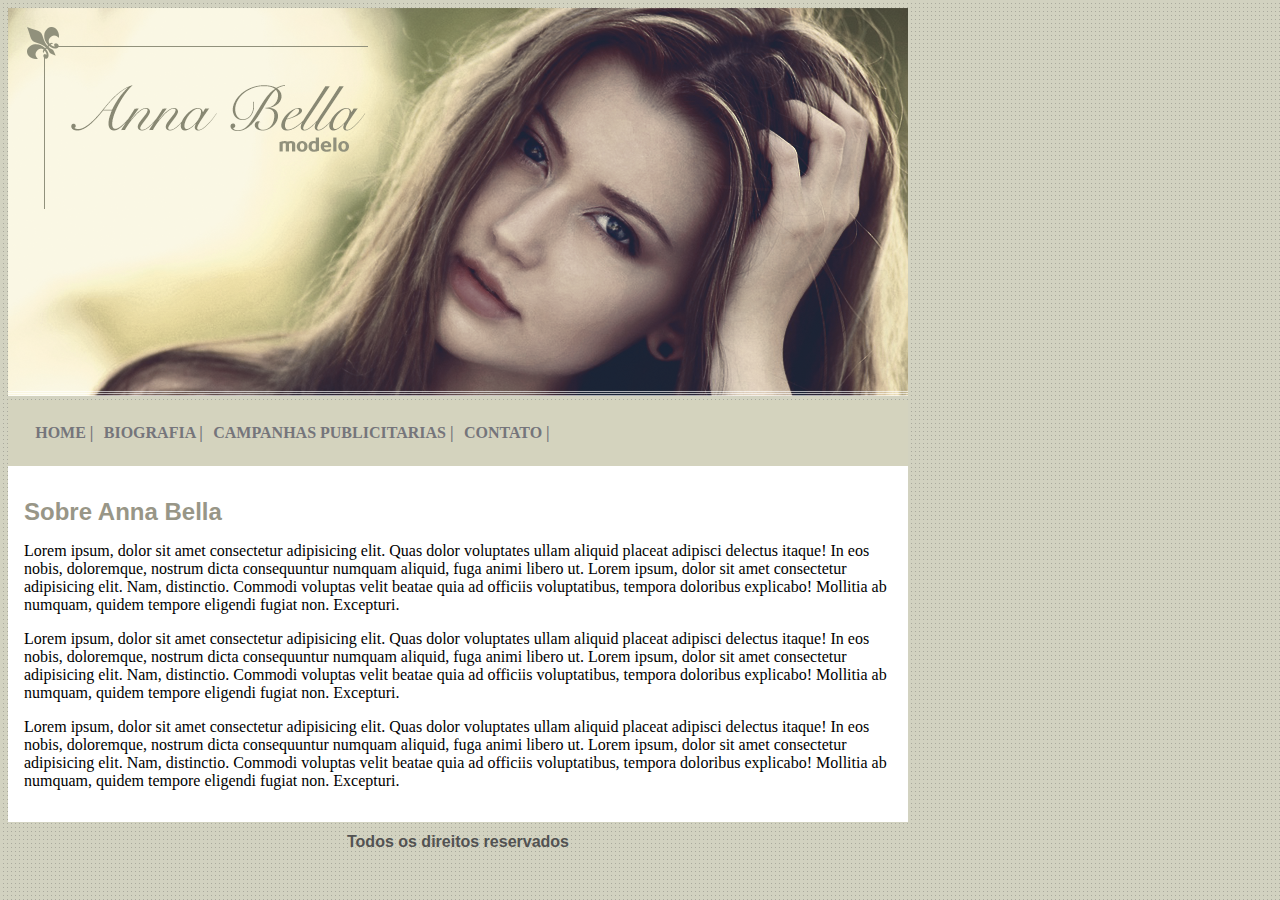
<file: Projeto Anna Bella/index.html>
<!DOCTYPE html>
<html lang="pt-br">
<head>
    <meta charset="UTF-8">
    <meta name="viewport" content="width=device-width, initial-scale=1.0">
    <link rel="stylesheet" type="text/css" href="style.css">
    <title>Anna Bella</title>
</head>
<body>
    <div id="principal">
        <img src="imagens/capa.png">
        <nav>
            <a href="#">Home  | </a>
            <a href="biografia.html">Biografia  | </a>
            <a href="campanhas.html">Campanhas Publicitarias  | </a>
            <a href="contato.html">Contato  | </a>
        </nav>
        <div id="info">
            <h1>Sobre Anna Bella</h1>

            <p>Lorem ipsum, dolor sit amet consectetur adipisicing elit. Quas dolor voluptates ullam aliquid placeat adipisci delectus itaque! In eos nobis, doloremque, nostrum dicta consequuntur numquam aliquid, fuga animi libero ut. Lorem ipsum, dolor sit amet consectetur adipisicing elit. Nam, distinctio. Commodi voluptas velit beatae quia ad officiis voluptatibus, tempora doloribus explicabo! Mollitia ab numquam, quidem tempore eligendi fugiat non. Excepturi.</p>
            <p>Lorem ipsum, dolor sit amet consectetur adipisicing elit. Quas dolor voluptates ullam aliquid placeat adipisci delectus itaque! In eos nobis, doloremque, nostrum dicta consequuntur numquam aliquid, fuga animi libero ut. Lorem ipsum, dolor sit amet consectetur adipisicing elit. Nam, distinctio. Commodi voluptas velit beatae quia ad officiis voluptatibus, tempora doloribus explicabo! Mollitia ab numquam, quidem tempore eligendi fugiat non. Excepturi.</p>
            <p>Lorem ipsum, dolor sit amet consectetur adipisicing elit. Quas dolor voluptates ullam aliquid placeat adipisci delectus itaque! In eos nobis, doloremque, nostrum dicta consequuntur numquam aliquid, fuga animi libero ut. Lorem ipsum, dolor sit amet consectetur adipisicing elit. Nam, distinctio. Commodi voluptas velit beatae quia ad officiis voluptatibus, tempora doloribus explicabo! Mollitia ab numquam, quidem tempore eligendi fugiat non. Excepturi.</p>
        </div>
        <footer>
            <h1>Todos os direitos reservados</h1>
        </footer>

    </div>
</body>
</html>
</file>
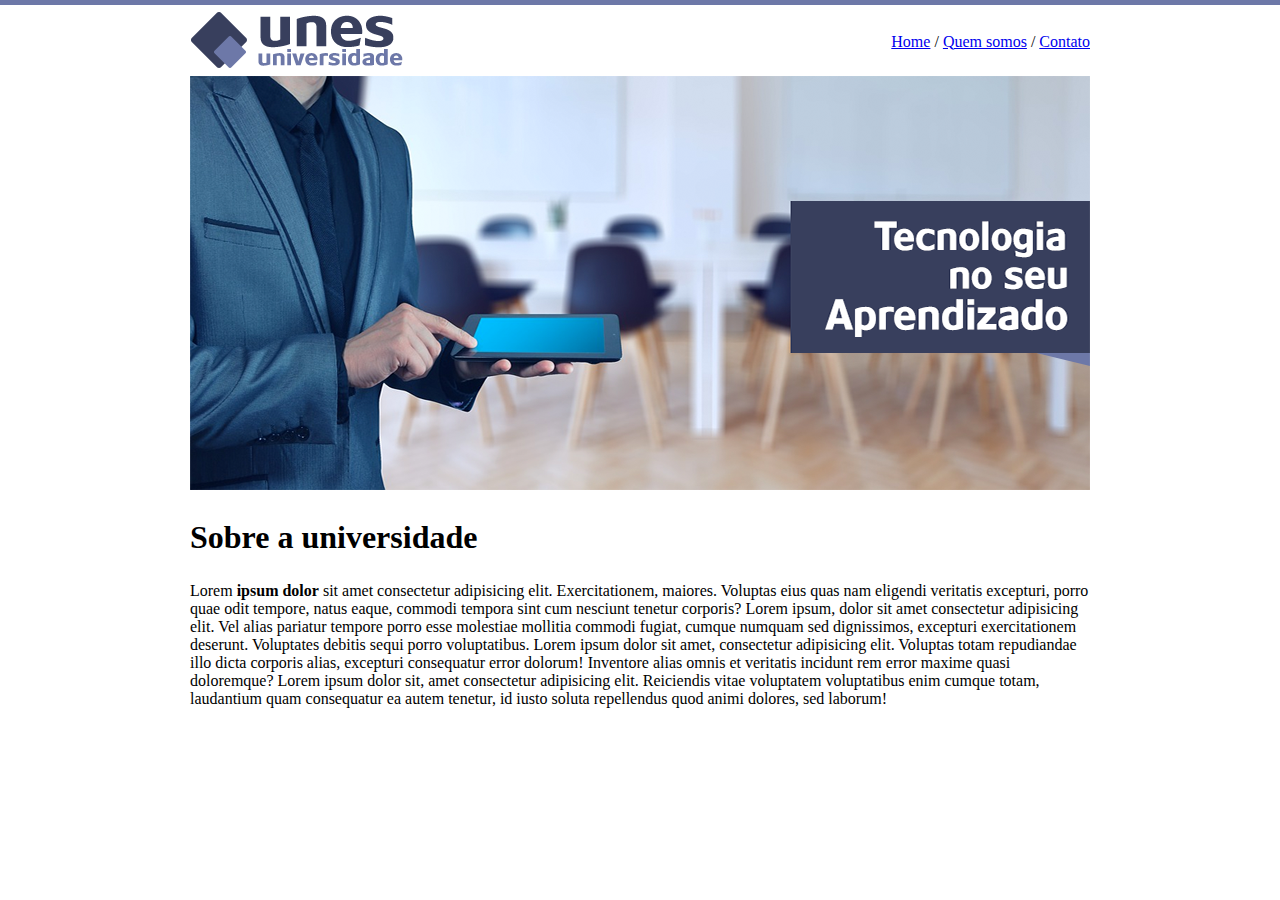
<file: Projeto Final HTML/index.html>
<!DOCTYPE html>
<html lang="pt-br">
<head>
    <meta charset="UTF-8">
    <title>Primeiro Desafio Rapido</title>
</head>
<body background="arquivos-necessarios-projetos-unes/fundo2.png">

    <table width="900" align="center">
        <tr>
            <td><img src="arquivos-necessarios-projetos-unes/logo.png"></td>
            <td align="right">
                <a href="#">Home</a> / 
                <a href="quemsomos.html">Quem somos</a> / 
                <a href="contato.html">Contato</a>
            </td>
        </tr>
        <tr>
            <td colspan="2"><img src="arquivos-necessarios-projetos-unes/capa.png"></td>
        </tr>
        <tr>
            <td colspan="2"><h1>Sobre a universidade</h1></td>
        </tr>
        <tr>
            <td colspan="2">Lorem <strong>ipsum dolor</strong> sit amet consectetur adipisicing elit. Exercitationem, maiores. Voluptas eius quas nam eligendi veritatis excepturi, porro quae odit tempore, natus eaque, commodi tempora sint cum nesciunt tenetur corporis? Lorem ipsum, dolor sit amet consectetur adipisicing elit. Vel alias pariatur tempore porro esse molestiae mollitia commodi fugiat, cumque numquam sed dignissimos, excepturi exercitationem deserunt. Voluptates debitis sequi porro voluptatibus. Lorem ipsum dolor sit amet, consectetur adipisicing elit. Voluptas totam repudiandae illo dicta corporis alias, excepturi consequatur error dolorum! Inventore alias omnis et veritatis incidunt rem error maxime quasi doloremque? Lorem ipsum dolor sit, amet consectetur adipisicing elit. Reiciendis vitae voluptatem voluptatibus enim cumque totam, laudantium quam consequatur ea autem tenetur, id iusto soluta repellendus quod animi dolores, sed laborum!</td>
        </tr>
    </table>
</body>
</html>
</file>
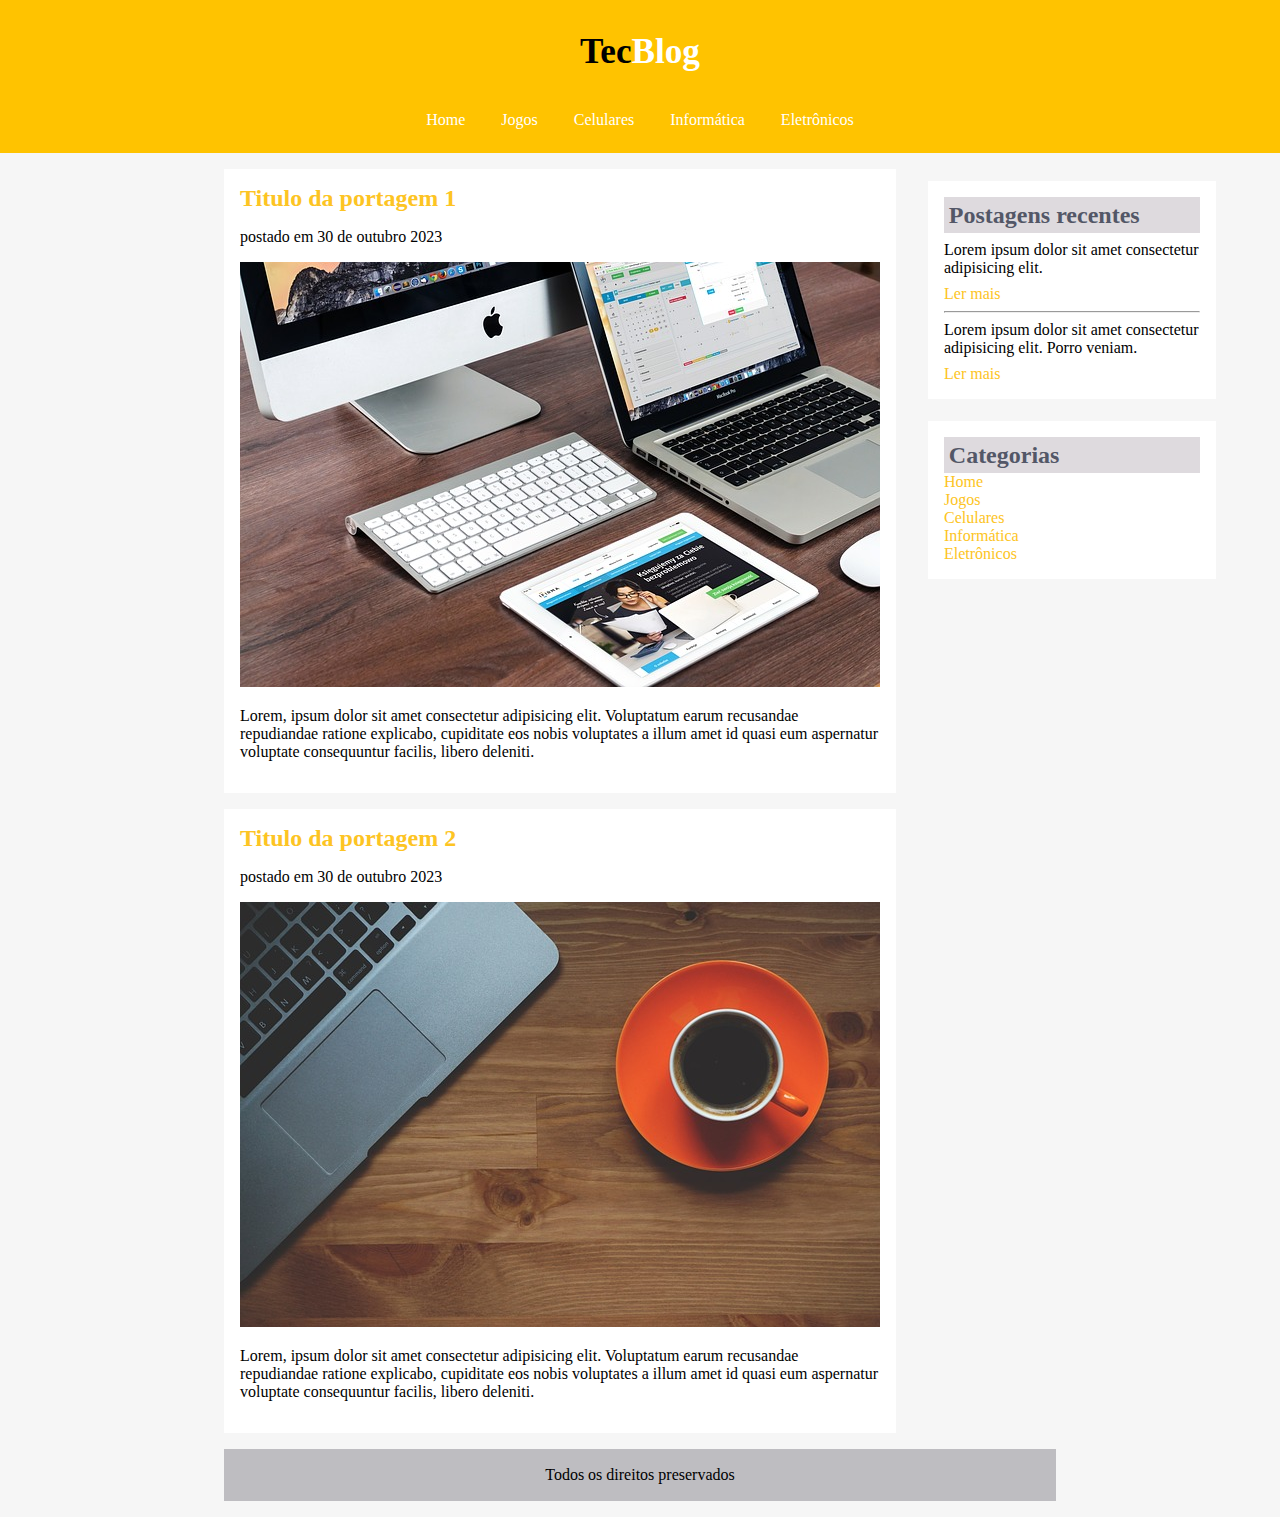
<file: TecBlog/index.html>
<!DOCTYPE html>
<html lang="pt-br">
<head>
    <meta charset="UTF-8">
    <meta name="viewport" content="width=device-width, initial-scale=1.0">
    <link rel="stylesheet" type="text/css" href="style.css">
    <title>TecBlog - O seu site de tecnologia</title>
</head>
<body>
    <nav>
        <h1>Tec<span class="branco">Blog</span></h1>
        <a href="#">Home</a>
        <a href="#">Jogos</a>
        <a href="#">Celulares</a>
        <a href="#">Informática</a>
        <a href="#">Eletrônicos</a>
    </nav>

    <div id="postagem">
        <h2>Titulo da portagem 1</h2>
        <p>postado em 30 de outubro 2023</p>
        <img src="imagem2.jpg">
        <p>Lorem, ipsum dolor sit amet consectetur adipisicing elit. Voluptatum earum recusandae repudiandae ratione explicabo, cupiditate eos nobis voluptates a illum amet id quasi eum aspernatur voluptate consequuntur facilis, libero deleniti.</p>
    </div>

    <div id="postagem">
        <h2>Titulo da portagem 2</h2>
        <p>postado em 30 de outubro 2023</p>
        <img src="imagem1.jpg">
        <p>Lorem, ipsum dolor sit amet consectetur adipisicing elit. Voluptatum earum recusandae repudiandae ratione explicabo, cupiditate eos nobis voluptates a illum amet id quasi eum aspernatur voluptate consequuntur facilis, libero deleniti.</p>
    </div>

    <div id="recentes">
        <h2>Postagens recentes</h2>
        <p>Lorem ipsum dolor sit amet consectetur adipisicing elit.</p>
        <a href="#">Ler mais</a>
        <hr>
        <p>Lorem ipsum dolor sit amet consectetur adipisicing elit. Porro veniam.</p>
        <a href="#">Ler mais</a>
    </div>

    <div id="categorias">
        <h2>Categorias</h2>
        <a href="#">Home</a>
        <a href="#">Jogos</a>
        <a href="#">Celulares</a>
        <a href="#">Informática</a>
        <a href="#">Eletrônicos</a>
    </div>
    <footer> 
        <p>Todos os direitos preservados</p>
    </footer>
</body>
</html>
</file>
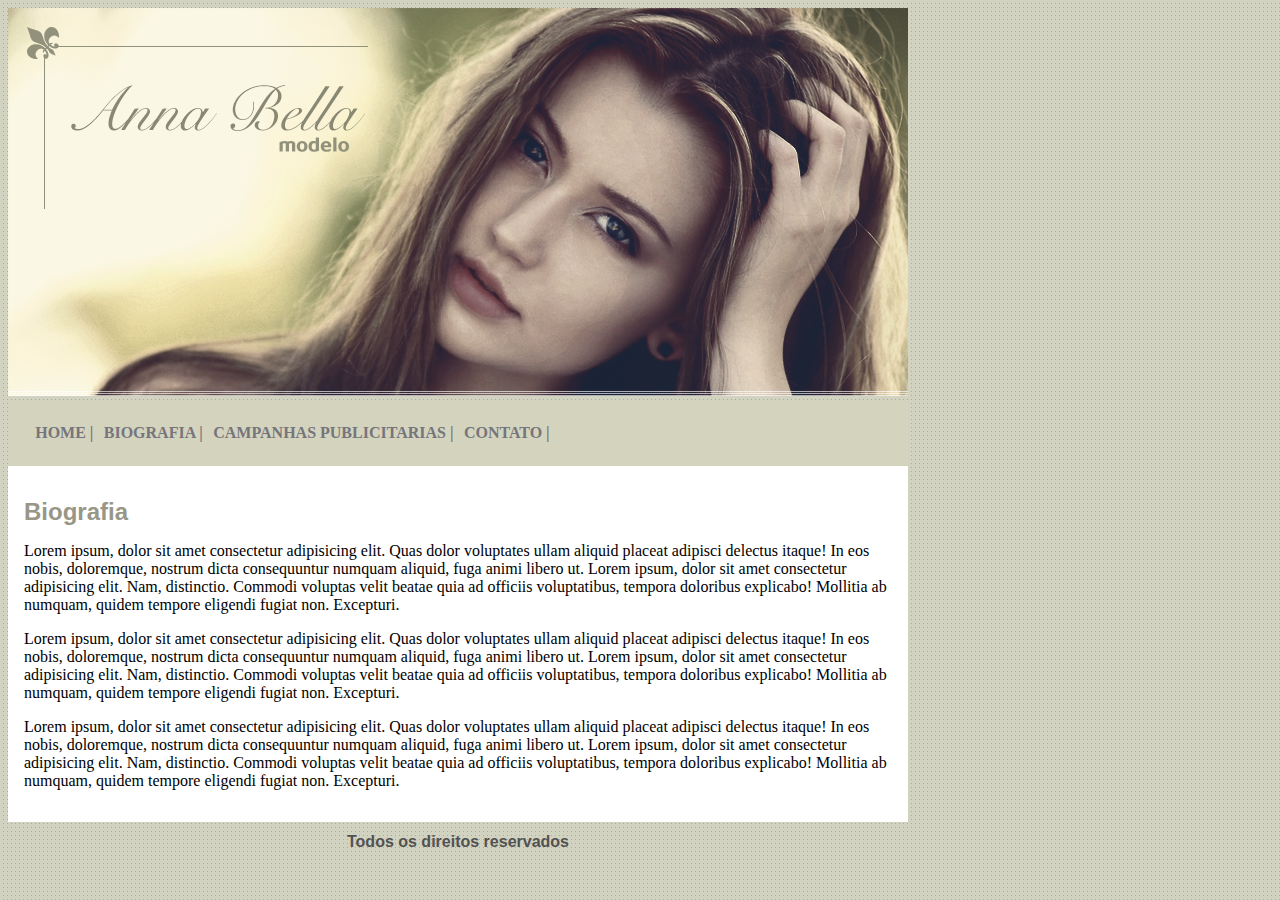
<file: Projeto Anna Bella/biografia.html>
<!DOCTYPE html>
<html lang="pt-br">
<head>
    <meta charset="UTF-8">
    <meta name="viewport" content="width=device-width, initial-scale=1.0">
    <link rel="stylesheet" type="text/css" href="style.css">
    <title>Anna Bella</title>
</head>
<body>
    <div id="principal">
        <img src="imagens/capa.png">
        <nav>
            <a href="index.html">Home  | </a>
            <a href="#">Biografia  | </a>
            <a href="campanhas.html">Campanhas Publicitarias  | </a>
            <a href="contato.html">Contato  | </a>
        </nav>
        <div id="info">
            <h1>Biografia</h1>

            <p>Lorem ipsum, dolor sit amet consectetur adipisicing elit. Quas dolor voluptates ullam aliquid placeat adipisci delectus itaque! In eos nobis, doloremque, nostrum dicta consequuntur numquam aliquid, fuga animi libero ut. Lorem ipsum, dolor sit amet consectetur adipisicing elit. Nam, distinctio. Commodi voluptas velit beatae quia ad officiis voluptatibus, tempora doloribus explicabo! Mollitia ab numquam, quidem tempore eligendi fugiat non. Excepturi.</p>
            <p>Lorem ipsum, dolor sit amet consectetur adipisicing elit. Quas dolor voluptates ullam aliquid placeat adipisci delectus itaque! In eos nobis, doloremque, nostrum dicta consequuntur numquam aliquid, fuga animi libero ut. Lorem ipsum, dolor sit amet consectetur adipisicing elit. Nam, distinctio. Commodi voluptas velit beatae quia ad officiis voluptatibus, tempora doloribus explicabo! Mollitia ab numquam, quidem tempore eligendi fugiat non. Excepturi.</p>
            <p>Lorem ipsum, dolor sit amet consectetur adipisicing elit. Quas dolor voluptates ullam aliquid placeat adipisci delectus itaque! In eos nobis, doloremque, nostrum dicta consequuntur numquam aliquid, fuga animi libero ut. Lorem ipsum, dolor sit amet consectetur adipisicing elit. Nam, distinctio. Commodi voluptas velit beatae quia ad officiis voluptatibus, tempora doloribus explicabo! Mollitia ab numquam, quidem tempore eligendi fugiat non. Excepturi.</p>
        </div>
        <footer>
            <h1>Todos os direitos reservados</h1>
        </footer>

    </div>
</body>
</html>
</file>
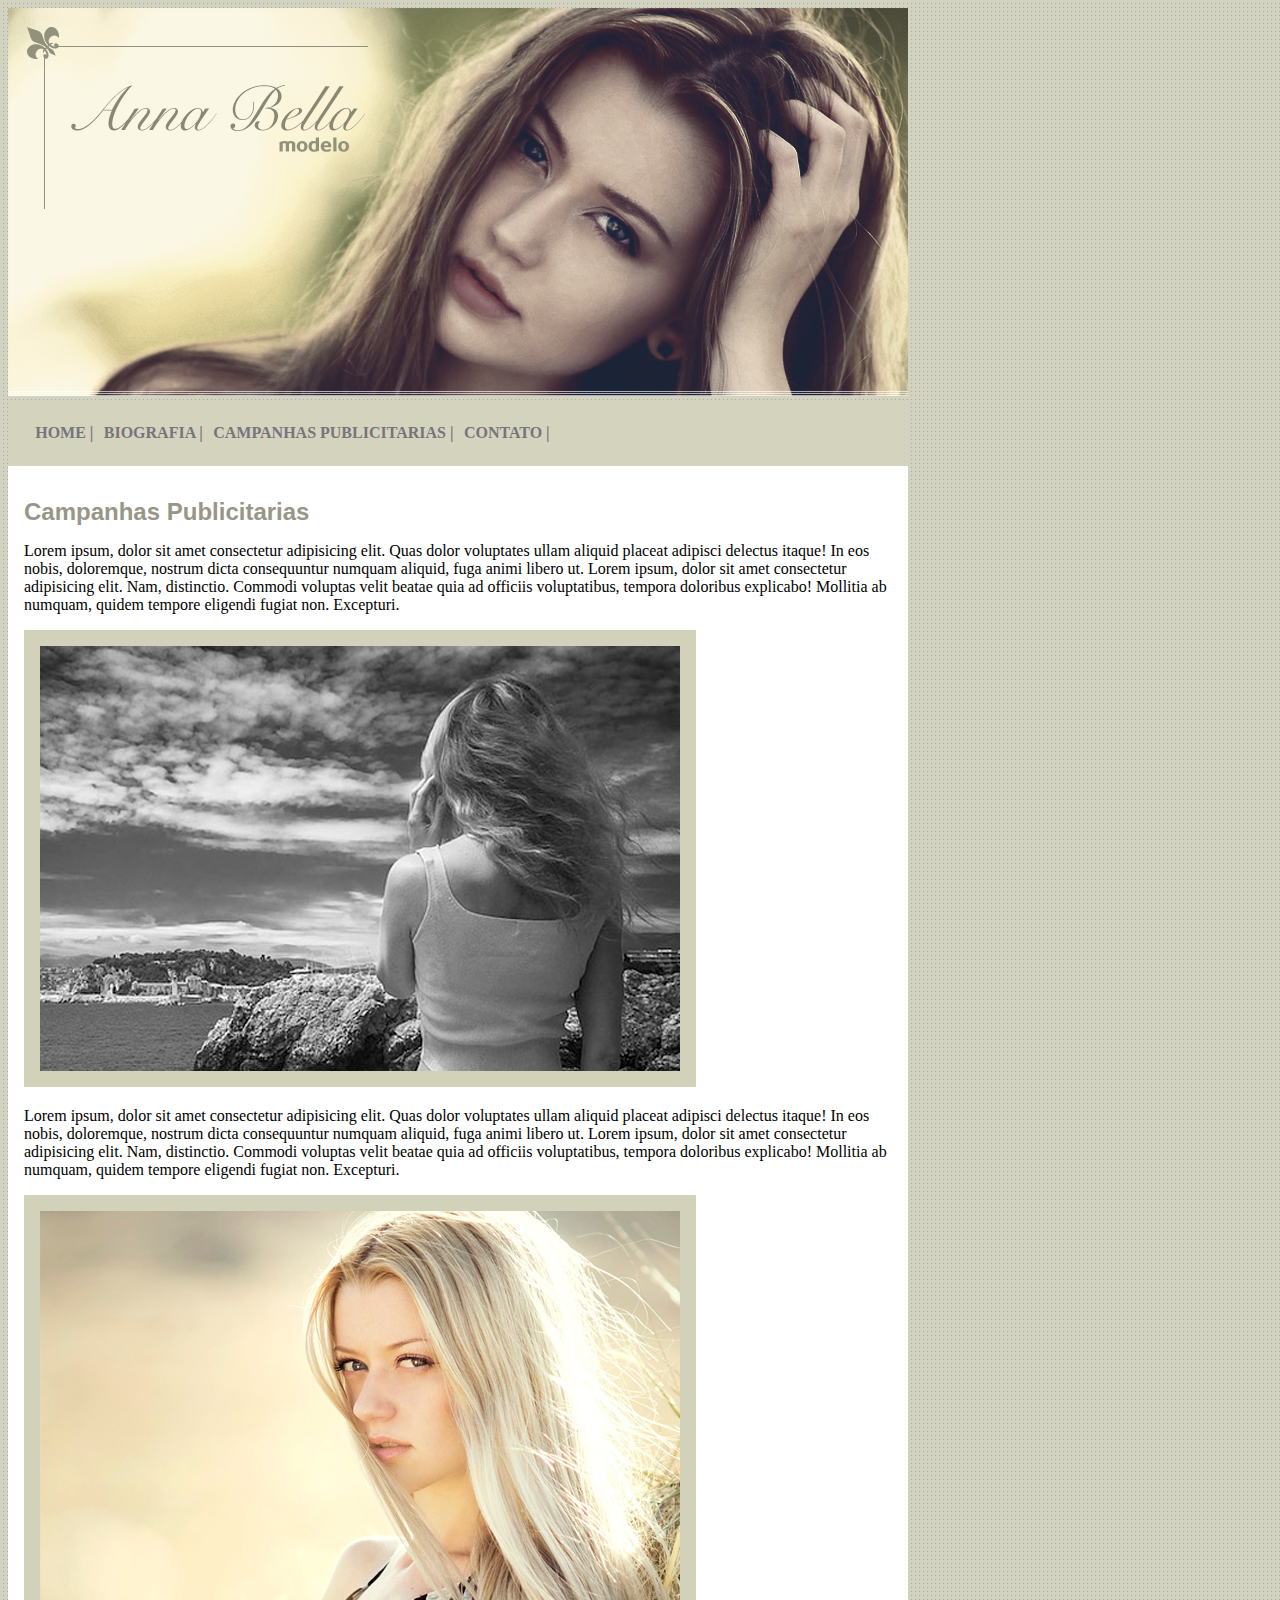
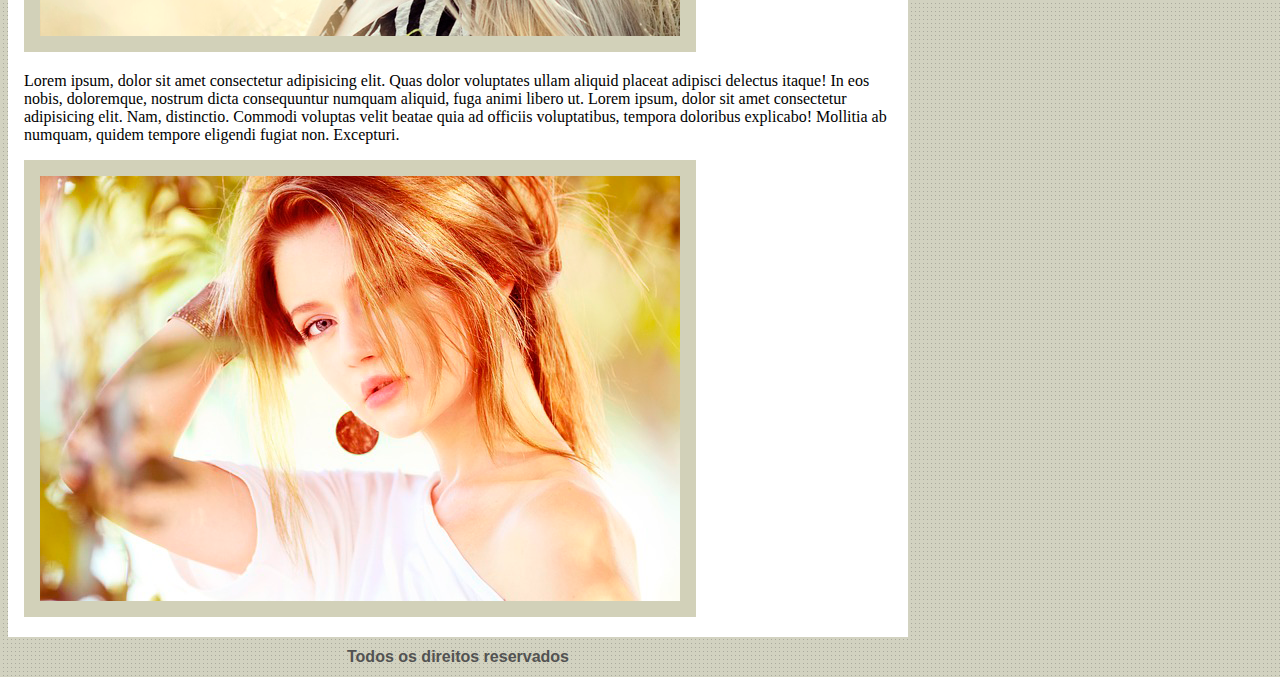
<file: Projeto Anna Bella/campanhas.html>
<!DOCTYPE html>
<html lang="pt-br">
<head>
    <meta charset="UTF-8">
    <meta name="viewport" content="width=device-width, initial-scale=1.0">
    <link rel="stylesheet" type="text/css" href="style.css">
    <title>Anna Bella</title>
</head>
<body>
    <div id="principal">
        <img src="imagens/capa.png">
        <nav>
            <a href="index.html">Home  | </a>
            <a href="biografia.html">Biografia  | </a>
            <a href="#">Campanhas Publicitarias  | </a>
            <a href="contato.html">Contato  | </a>
        </nav>
        <div id="info">
            <h1>Campanhas Publicitarias</h1>
            <p>Lorem ipsum, dolor sit amet consectetur adipisicing elit. Quas dolor voluptates ullam aliquid placeat adipisci delectus itaque! In eos nobis, doloremque, nostrum dicta consequuntur numquam aliquid, fuga animi libero ut. Lorem ipsum, dolor sit amet consectetur adipisicing elit. Nam, distinctio. Commodi voluptas velit beatae quia ad officiis voluptatibus, tempora doloribus explicabo! Mollitia ab numquam, quidem tempore eligendi fugiat non. Excepturi.</p>
            <img src="imagens/foto1.png">
            <p>Lorem ipsum, dolor sit amet consectetur adipisicing elit. Quas dolor voluptates ullam aliquid placeat adipisci delectus itaque! In eos nobis, doloremque, nostrum dicta consequuntur numquam aliquid, fuga animi libero ut. Lorem ipsum, dolor sit amet consectetur adipisicing elit. Nam, distinctio. Commodi voluptas velit beatae quia ad officiis voluptatibus, tempora doloribus explicabo! Mollitia ab numquam, quidem tempore eligendi fugiat non. Excepturi.</p>
            <img src="imagens/foto2.png">
            <p>Lorem ipsum, dolor sit amet consectetur adipisicing elit. Quas dolor voluptates ullam aliquid placeat adipisci delectus itaque! In eos nobis, doloremque, nostrum dicta consequuntur numquam aliquid, fuga animi libero ut. Lorem ipsum, dolor sit amet consectetur adipisicing elit. Nam, distinctio. Commodi voluptas velit beatae quia ad officiis voluptatibus, tempora doloribus explicabo! Mollitia ab numquam, quidem tempore eligendi fugiat non. Excepturi.</p>
            <img src="imagens/foto3.png">
        </div>
        <footer>
            <h1>Todos os direitos reservados</h1>
        </footer>

    </div>
</body>
</html>
</file>
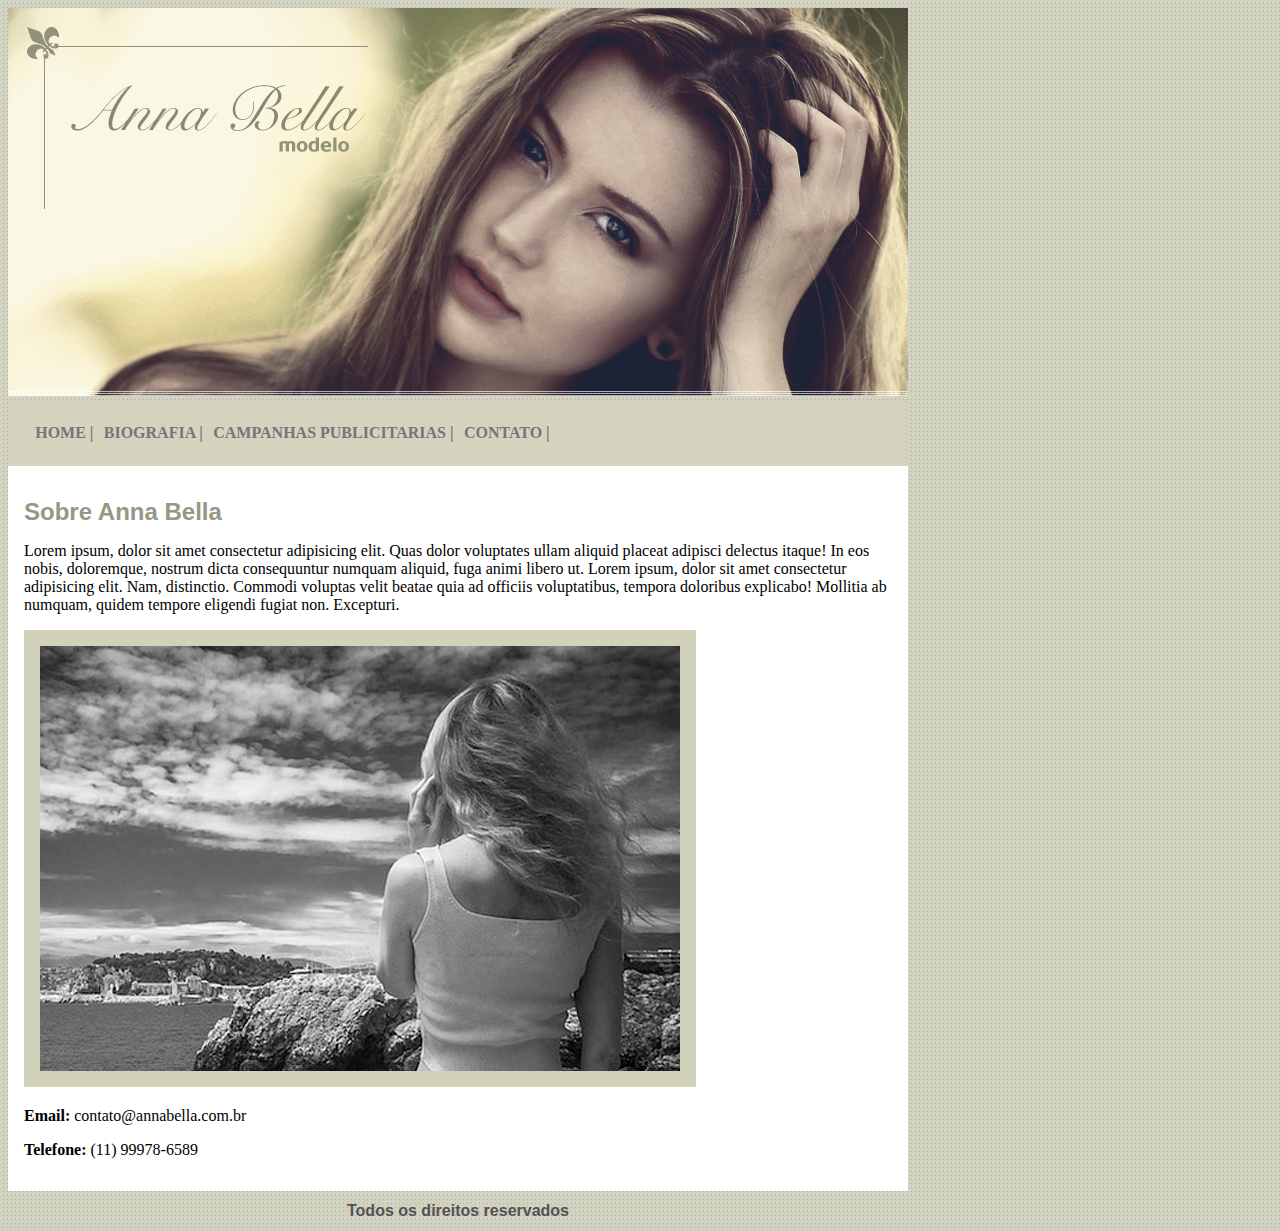
<file: Projeto Anna Bella/contato.html>
<!DOCTYPE html>
<html lang="pt-br">
<head>
    <meta charset="UTF-8">
    <meta name="viewport" content="width=device-width, initial-scale=1.0">
    <link rel="stylesheet" type="text/css" href="style.css">
    <title>Anna Bella</title>
</head>
<body>
    <div id="principal">
        <img src="imagens/capa.png">
        <nav>
            <a href="index.html">Home  | </a>
            <a href="biografia.html">Biografia  | </a>
            <a href="campanhas.html">Campanhas Publicitarias  | </a>
            <a href="#">Contato  | </a>
        </nav>
        <div id="info">
            <h1>Sobre Anna Bella</h1>

            <p>Lorem ipsum, dolor sit amet consectetur adipisicing elit. Quas dolor voluptates ullam aliquid placeat adipisci delectus itaque! In eos nobis, doloremque, nostrum dicta consequuntur numquam aliquid, fuga animi libero ut. Lorem ipsum, dolor sit amet consectetur adipisicing elit. Nam, distinctio. Commodi voluptas velit beatae quia ad officiis voluptatibus, tempora doloribus explicabo! Mollitia ab numquam, quidem tempore eligendi fugiat non. Excepturi.</p>
            <img src="imagens/foto1.png">
            <p><strong>Email: </strong>contato@annabella.com.br</p>
            <p><strong>Telefone: </strong>(11) 99978-6589</p>
        </div>
        <footer>
            <h1>Todos os direitos reservados</h1>
        </footer>

    </div>
</body>
</html>
</file>
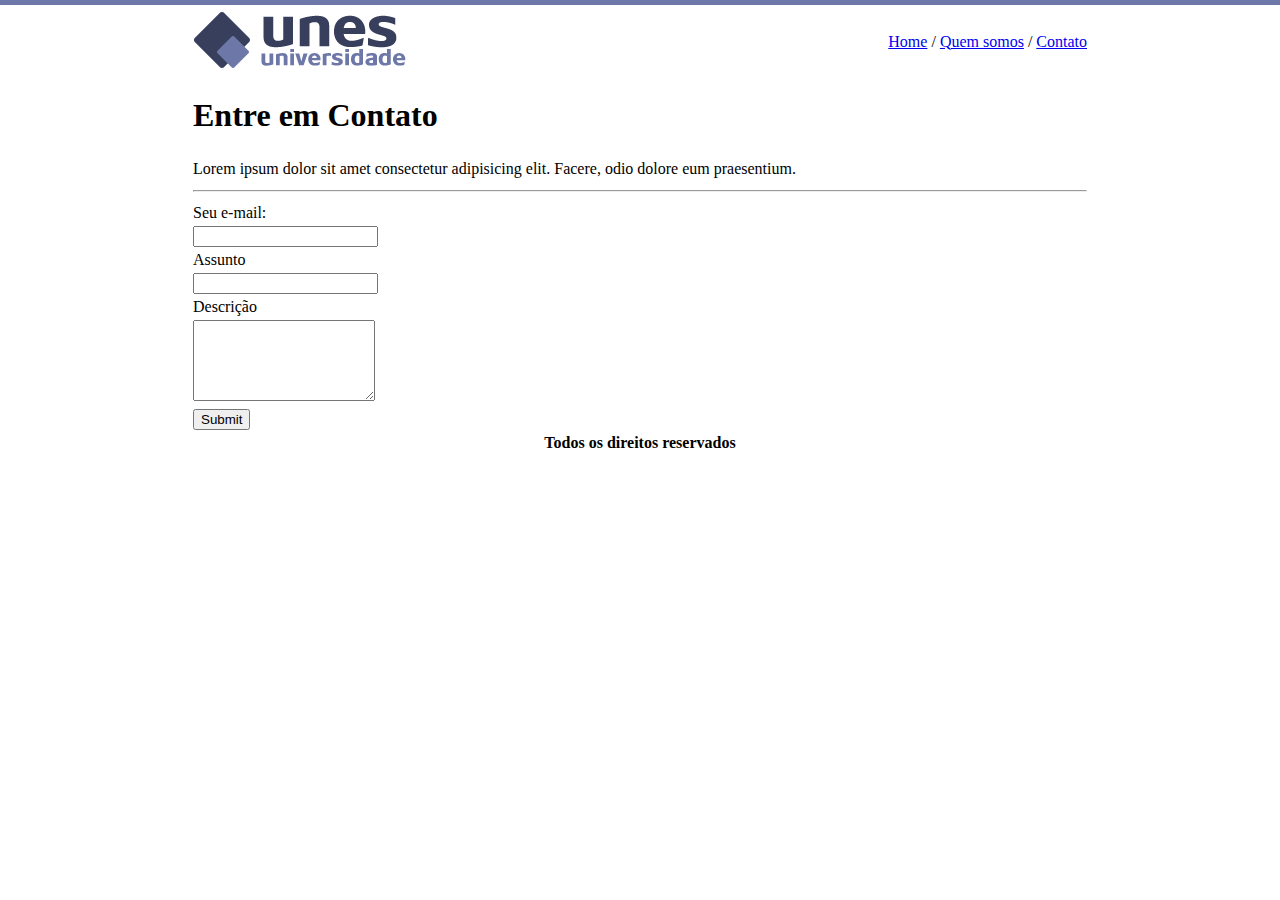
<file: Projeto Final HTML/contato.html>
<!DOCTYPE html>
<html lang="pt-br">
<head>
    <meta charset="UTF-8">
    <title>Primeiro Desafio Rapido</title>
</head>
<body background="arquivos-necessarios-projetos-unes/fundo2.png">

    <table width="900" align="center">
        <tr>
            <td><img src="arquivos-necessarios-projetos-unes/logo.png"></td>
            <td align="right">
                <a href="index.html">Home</a> / 
                <a href="quemsomos.html">Quem somos</a> / 
                <a href="contato.html">Contato</a>
            </td>
        </tr>
        <tr>
            <td colspan="2"><h1>Entre em Contato</h1></td>
        </tr>
        <tr>
            <td>Lorem ipsum dolor sit amet consectetur adipisicing elit. Facere, odio dolore eum praesentium.</td>
        </tr>
        <tr>
            <td colspan="2"><hr></td>
        </tr>
        <form action="#">
            <tr>
                <td colspan="2">Seu e-mail:</td>
            </tr>
            <tr>
                <td><input type="email"></td>
            </tr>
            <tr>
                <td colspan="2">Assunto</td>
            </tr>
            <tr>
                <td colspan="2"><input type="text"></td>
            </tr>
            <tr>
                <td>Descrição</td>
            </tr>
            <tr>
                <td><textarea cols="20" rows="5"></textarea></td>
            </tr>
            <tr>
                <td><input type="submit"></td>
            </tr>
        </form>
        <tr>
            <td colspan="2" align="center"><strong>Todos os direitos reservados</strong></td>
        </tr>
    </table>
</body>
</html>
</file>
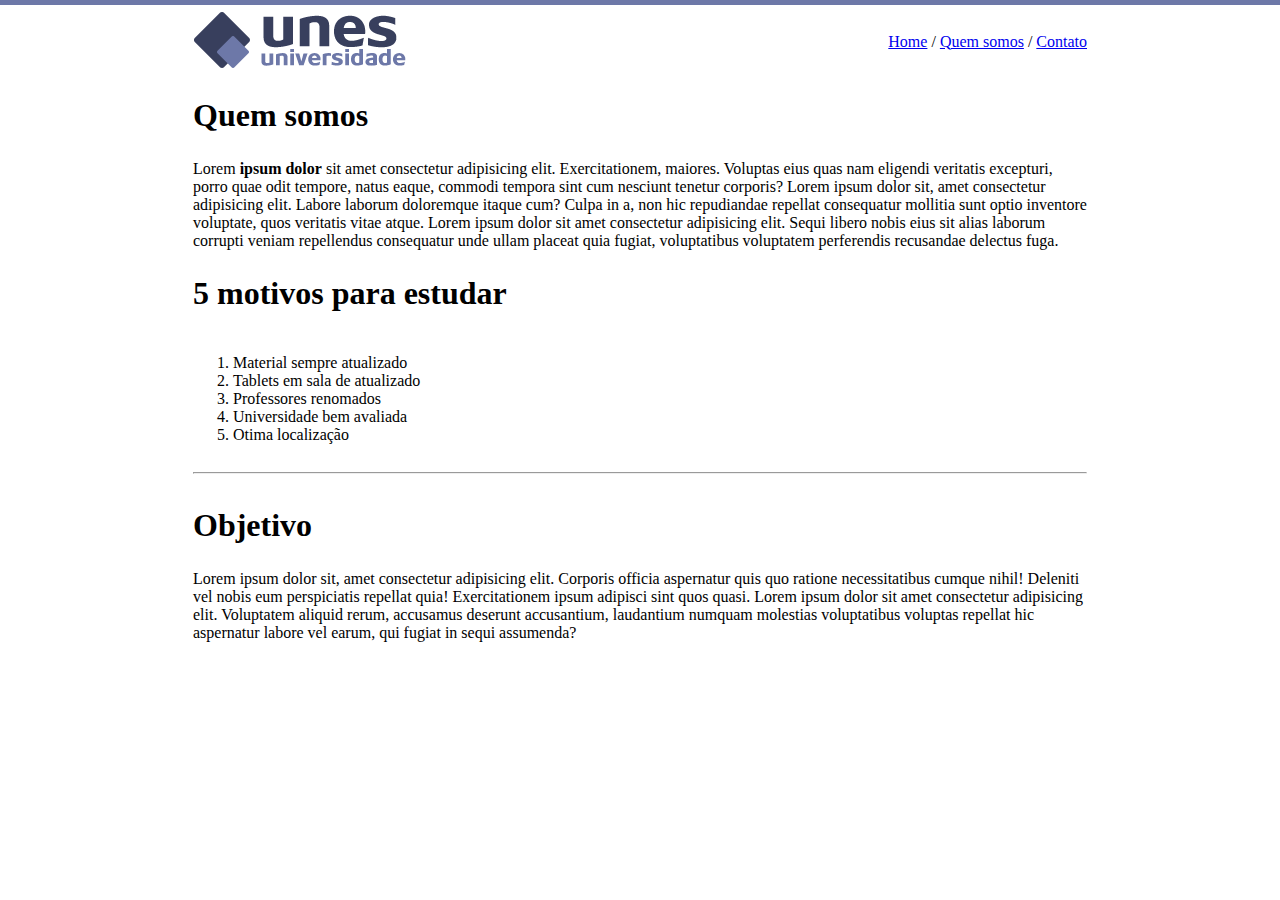
<file: Projeto Final HTML/quemsomos.html>
<!DOCTYPE html>
<html lang="pt-br">
<head>
    <meta charset="UTF-8">
    <title>Primeiro Desafio Rapido</title>
</head>
<body background="arquivos-necessarios-projetos-unes/fundo2.png">

    <table width="900" align="center">
        <tr>
            <td><img src="arquivos-necessarios-projetos-unes/logo.png"></td>
            <td align="right">
                <a href="index.html">Home</a> / 
                <a href="#">Quem somos</a> / 
                <a href="contato.html">Contato</a>
            </td>
        </tr>
        <tr>
            <td colspan="2"><h1>Quem somos</h1></td>
        </tr>
        <tr>
            <td colspan="2">Lorem <strong>ipsum dolor</strong> sit amet consectetur adipisicing elit. Exercitationem, maiores. Voluptas eius quas nam eligendi veritatis excepturi, porro quae odit tempore, natus eaque, commodi tempora sint cum nesciunt tenetur corporis? Lorem ipsum dolor sit, amet consectetur adipisicing elit. Labore laborum doloremque itaque cum? Culpa in a, non hic repudiandae repellat consequatur mollitia sunt optio inventore voluptate, quos veritatis vitae atque. Lorem ipsum dolor sit amet consectetur adipisicing elit. Sequi libero nobis eius sit alias laborum corrupti veniam repellendus consequatur unde ullam placeat quia fugiat, voluptatibus voluptatem perferendis recusandae delectus fuga.</td>
        </tr>
        <tr>
            <td colspan="2"><h1>5 motivos para estudar</h1></td>
        </tr>
        <tr>
            <td colspan="2">
                <ol type="1">
                    <li>Material sempre atualizado</li>
                    <li>Tablets em sala de atualizado</li>
                    <li>Professores renomados</li>
                    <li>Universidade bem avaliada</li>
                    <li>Otima localização</li>
                </ol>
            </td>
        </tr>
        <tr>
            <td colspan="2"><hr></td>
        </tr>
        <tr>
            <td colspan="2"><h1>Objetivo</h1></td>
        </tr>
        <tr>
            <td colspan="2">Lorem ipsum dolor sit, amet consectetur adipisicing elit. Corporis officia aspernatur quis quo ratione necessitatibus cumque nihil! Deleniti vel nobis eum perspiciatis repellat quia! Exercitationem ipsum adipisci sint quos quasi. Lorem ipsum dolor sit amet consectetur adipisicing elit. Voluptatem aliquid rerum, accusamus deserunt accusantium, laudantium numquam molestias voluptatibus voluptas repellat hic aspernatur labore vel earum, qui fugiat in sequi assumenda?
            </td>
        </tr>
    </table>
</body>
</html>
</file>
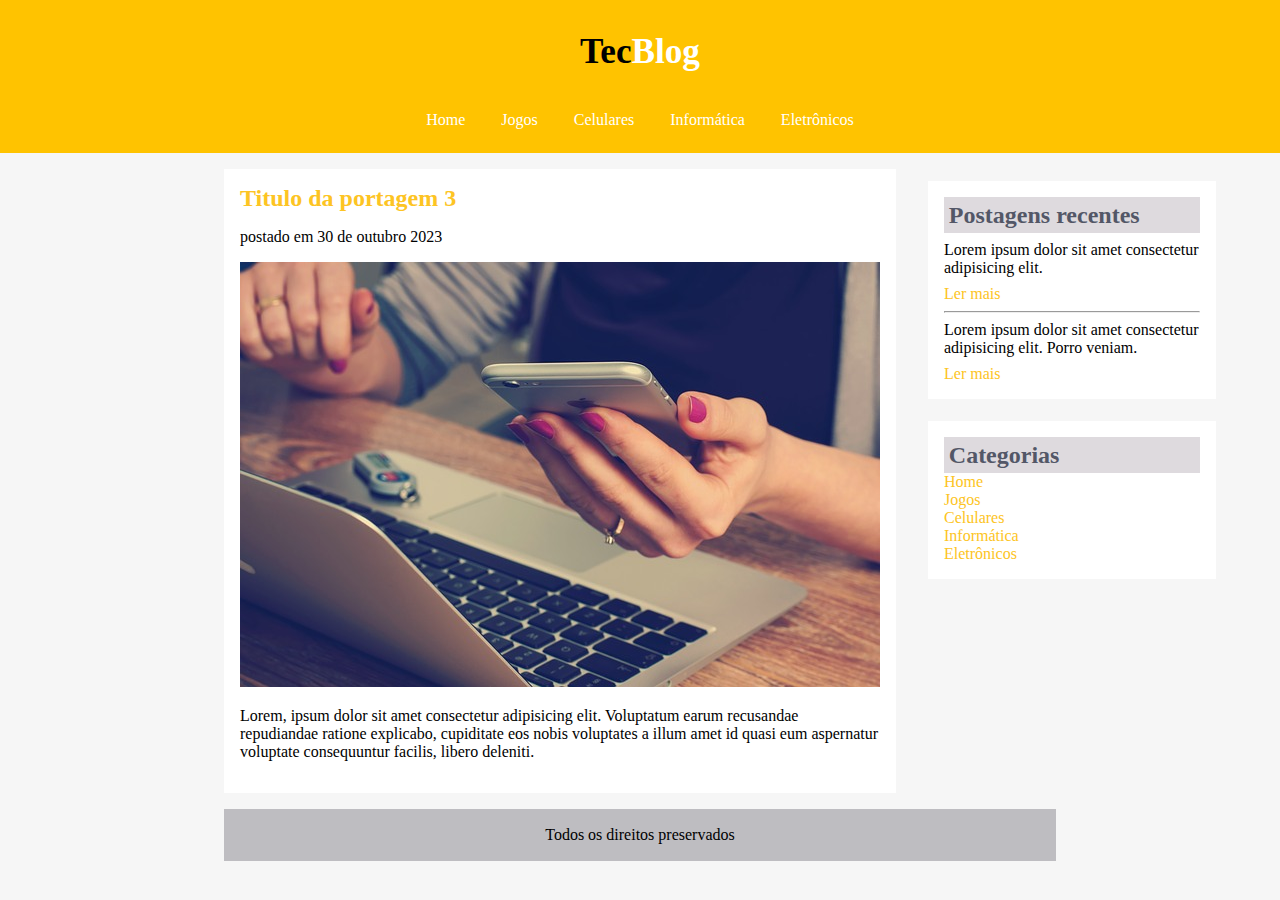
<file: TecBlog/celulares.html>
<!DOCTYPE html>
<html lang="pt-br">
<head>
    <meta charset="UTF-8">
    <meta name="viewport" content="width=device-width, initial-scale=1.0">
    <link rel="stylesheet" type="text/css" href="style.css">
    <title>TecBlog - O seu site de tecnologia</title>
</head>
<body>
    <nav>
        <h1>Tec<span class="branco">Blog</span></h1>
        <a href="index.html">Home</a>
        <a href="jogos.html">Jogos</a>
        <a href="#">Celulares</a>
        <a href="informatica.html">Informática</a>
        <a href="eletronicos.html">Eletrônicos</a>
    </nav>

    <div id="postagem">
        <h2>Titulo da portagem 3</h2>
        <p>postado em 30 de outubro 2023</p>
        <img src="imagem4.jpg">
        <p>Lorem, ipsum dolor sit amet consectetur adipisicing elit. Voluptatum earum recusandae repudiandae ratione explicabo, cupiditate eos nobis voluptates a illum amet id quasi eum aspernatur voluptate consequuntur facilis, libero deleniti.</p>
    </div>

    <div id="recentes">
        <h2>Postagens recentes</h2>
        <p>Lorem ipsum dolor sit amet consectetur adipisicing elit.</p>
        <a href="index.html">Ler mais</a>
        <hr>
        <p>Lorem ipsum dolor sit amet consectetur adipisicing elit. Porro veniam.</p>
        <a href="informatica.html">Ler mais</a>
    </div>

    <div id="categorias">
        <h2>Categorias</h2>
        <a href="index.html">Home</a>
        <a href="jogos.html">Jogos</a>
        <a href="#">Celulares</a>
        <a href="informatica.html">Informática</a>
        <a href="eletronicos.html">Eletrônicos</a>
    </div>
    <footer> 
        <p>Todos os direitos preservados</p>
    </footer>
</body>
</html>
</file>
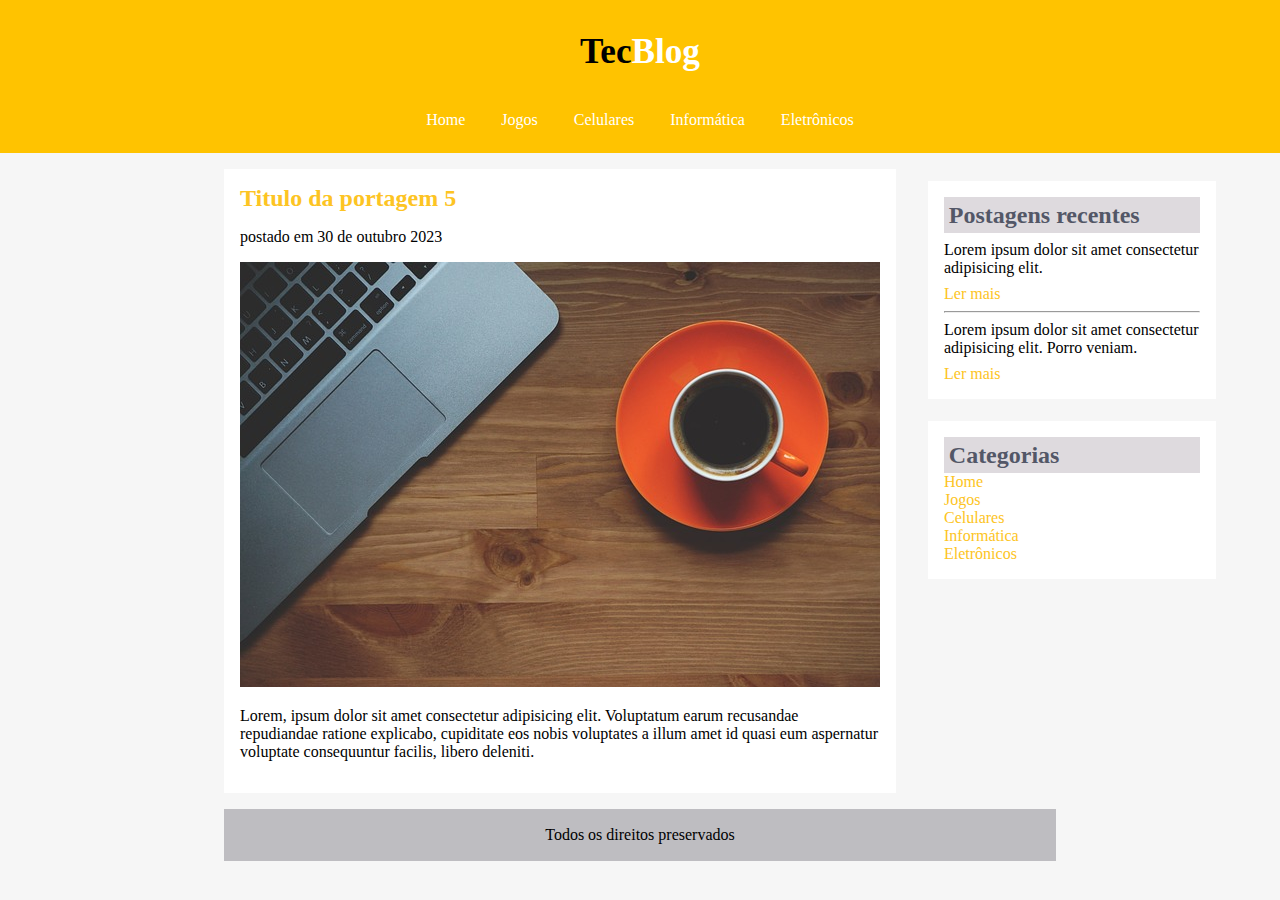
<file: TecBlog/eletronicos.html>
<!DOCTYPE html>
<html lang="pt-br">
<head>
    <meta charset="UTF-8">
    <meta name="viewport" content="width=device-width, initial-scale=1.0">
    <link rel="stylesheet" type="text/css" href="style.css">
    <title>TecBlog - O seu site de tecnologia</title>
</head>
<body>
    <nav>
        <h1>Tec<span class="branco">Blog</span></h1>
        <a href="index.html">Home</a>
        <a href="jogos.html">Jogos</a>
        <a href="celulares.html">Celulares</a>
        <a href="informatica.html">Informática</a>
        <a href="#">Eletrônicos</a>
    </nav>

    <div id="postagem">
        <h2>Titulo da portagem 5</h2>
        <p>postado em 30 de outubro 2023</p>
        <img src="imagem1.jpg">
        <p>Lorem, ipsum dolor sit amet consectetur adipisicing elit. Voluptatum earum recusandae repudiandae ratione explicabo, cupiditate eos nobis voluptates a illum amet id quasi eum aspernatur voluptate consequuntur facilis, libero deleniti.</p>
    </div>

    <div id="recentes">
        <h2>Postagens recentes</h2>
        <p>Lorem ipsum dolor sit amet consectetur adipisicing elit.</p>
        <a href="informatica.html">Ler mais</a>
        <hr>
        <p>Lorem ipsum dolor sit amet consectetur adipisicing elit. Porro veniam.</p>
        <a href="index.html">Ler mais</a>
    </div>

    <div id="categorias">
        <h2>Categorias</h2>
        <a href="index.html">Home</a>
        <a href="jogos.html">Jogos</a>
        <a href="celulares.html">Celulares</a>
        <a href="informatica.html">Informática</a>
        <a href="#">Eletrônicos</a>
    </div>
    <footer> 
        <p>Todos os direitos preservados</p>
    </footer>
</body>
</html>
</file>
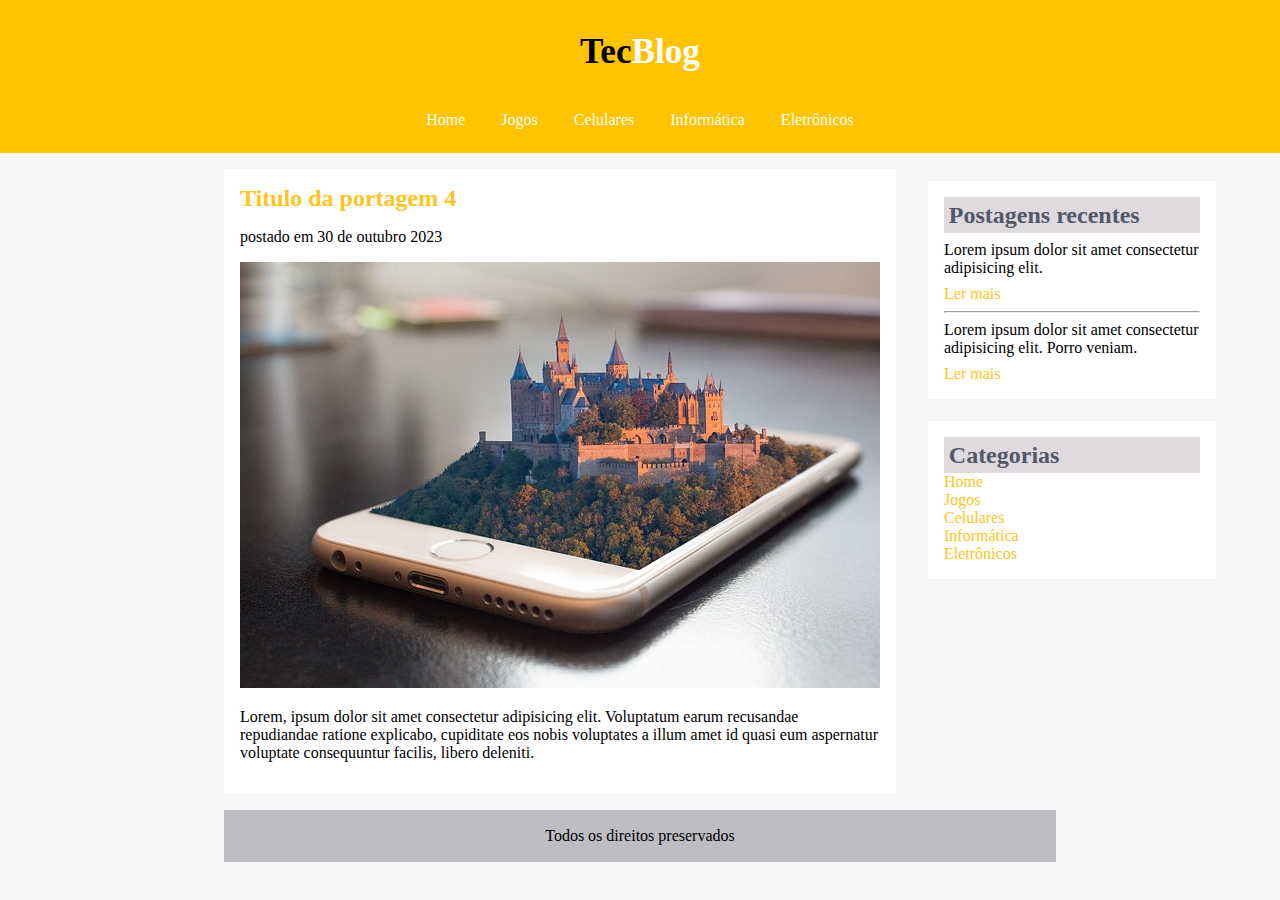
<file: TecBlog/informatica.html>
<!DOCTYPE html>
<html lang="pt-br">
<head>
    <meta charset="UTF-8">
    <meta name="viewport" content="width=device-width, initial-scale=1.0">
    <link rel="stylesheet" type="text/css" href="style.css">
    <title>TecBlog - O seu site de tecnologia</title>
</head>
<body>
    <nav>
        <h1>Tec<span class="branco">Blog</span></h1>
        <a href="index.html">Home</a>
        <a href="jogos.html">Jogos</a>
        <a href="celulares.html">Celulares</a>
        <a href="#">Informática</a>
        <a href="eletronicos.html">Eletrônicos</a>
    </nav>

    <div id="postagem">
        <h2>Titulo da portagem 4</h2>
        <p>postado em 30 de outubro 2023</p>
        <img src="imagem3.jpg">
        <p>Lorem, ipsum dolor sit amet consectetur adipisicing elit. Voluptatum earum recusandae repudiandae ratione explicabo, cupiditate eos nobis voluptates a illum amet id quasi eum aspernatur voluptate consequuntur facilis, libero deleniti.</p>
    </div>

    <div id="recentes">
        <h2>Postagens recentes</h2>
        <p>Lorem ipsum dolor sit amet consectetur adipisicing elit.</p>
        <a href="index.html">Ler mais</a>
        <hr>
        <p>Lorem ipsum dolor sit amet consectetur adipisicing elit. Porro veniam.</p>
        <a href="jogos.html">Ler mais</a>
    </div>

    <div id="categorias">
        <h2>Categorias</h2>
        <a href="index.html">Home</a>
        <a href="jogos.html">Jogos</a>
        <a href="celulares.html">Celulares</a>
        <a href="#">Informática</a>
        <a href="eletronicos.html">Eletrônicos</a>
    </div>
    <footer> 
        <p>Todos os direitos preservados</p>
    </footer>
</body>
</html>
</file>
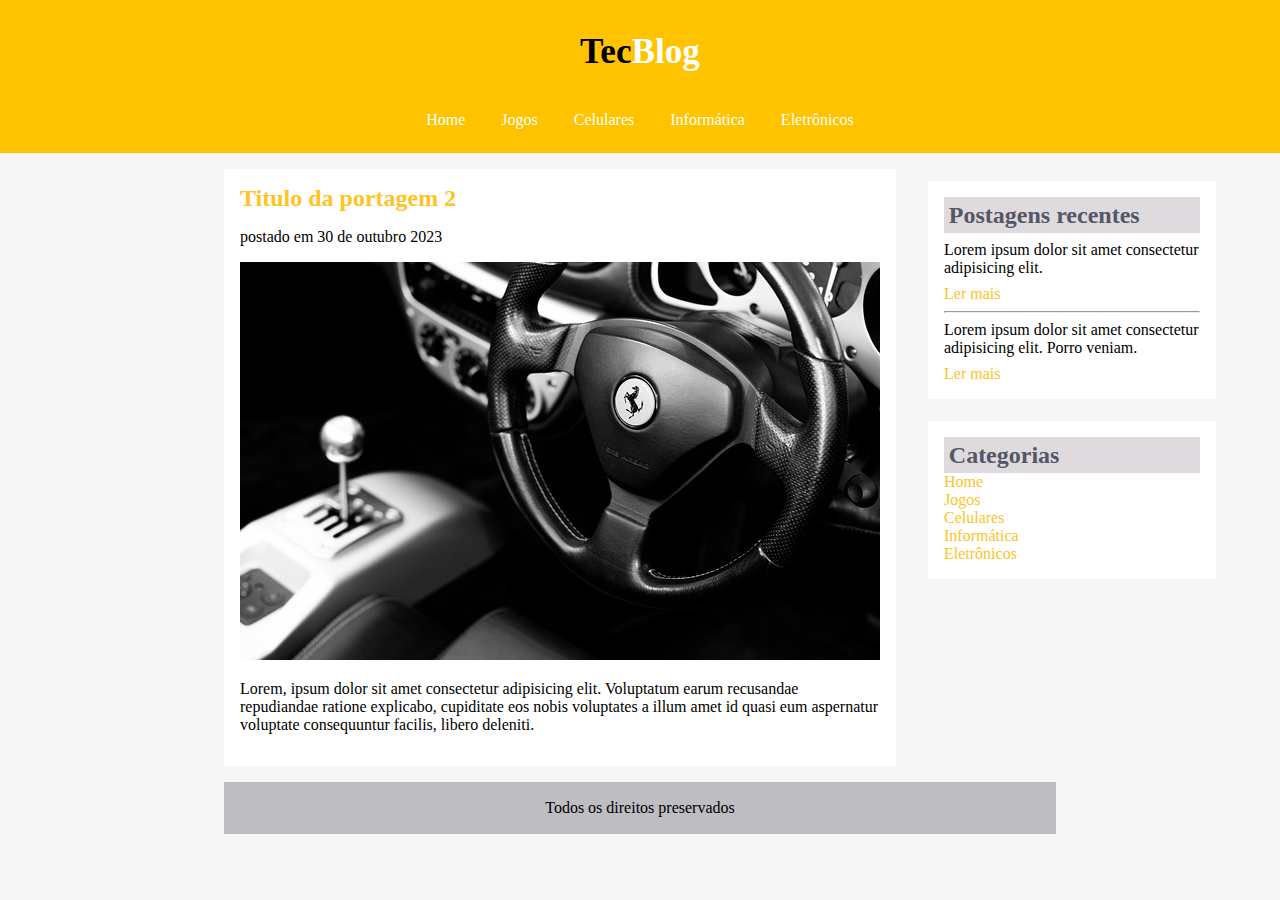
<file: TecBlog/jogos.html>
<!DOCTYPE html>
<html lang="pt-br">
<head>
    <meta charset="UTF-8">
    <meta name="viewport" content="width=device-width, initial-scale=1.0">
    <link rel="stylesheet" type="text/css" href="style.css">
    <title>TecBlog - O seu site de tecnologia</title>
</head>
<body>
    <nav>
        <h1>Tec<span class="branco">Blog</span></h1>
        <a href="index.html">Home</a>
        <a href="#">Jogos</a>
        <a href="celulares.html">Celulares</a>
        <a href="informatica.html">Informática</a>
        <a href="eletronicos.html">Eletrônicos</a>
    </nav>

    <div id="postagem">
        <h2>Titulo da portagem 2</h2>
        <p>postado em 30 de outubro 2023</p>
        <img src="imagem5.jpg">
        <p>Lorem, ipsum dolor sit amet consectetur adipisicing elit. Voluptatum earum recusandae repudiandae ratione explicabo, cupiditate eos nobis voluptates a illum amet id quasi eum aspernatur voluptate consequuntur facilis, libero deleniti.</p>
    </div>

    <div id="recentes">
        <h2>Postagens recentes</h2>
        <p>Lorem ipsum dolor sit amet consectetur adipisicing elit.</p>
        <a href="eletronicos.html">Ler mais</a>
        <hr>
        <p>Lorem ipsum dolor sit amet consectetur adipisicing elit. Porro veniam.</p>
        <a href="celulares.html">Ler mais</a>
    </div>

    <div id="categorias">
        <h2>Categorias</h2>
        <a href="index.html">Home</a>
        <a href="#">Jogos</a>
        <a href="celulares.html">Celulares</a>
        <a href="informatica.html">Informática</a>
        <a href="eletronicos.html">Eletrônicos</a>
    </div>
    <footer> 
        <p>Todos os direitos preservados</p>
    </footer>
</body>
</html>
</file>
<file: Projeto Anna Bella/style.css>
body{
    background-image: url(imagens/fundo.png);
    background-color: antiquewhite;
}
#principal{
    width: 900px;
}
nav{
    background-color: #D4D3BE;
    border: 1.5em solid #D4D3BE;
}

a{
    text-decoration: none;
    color: #75757B;
    font-weight: 700;
    text-transform: uppercase;
    padding: 0.2em;
}

#info{
    background-color: white;
    padding: 1em;
}
h1{
    color: #989687;
    font-size: 1.5em;
    font-family: 'Franklin Gothic Medium', 'Arial Narrow', Arial, sans-serif;
}
#info>img{
    border: 1em solid #D2D1B9;
}
footer>h1{
    text-align: center;
    color: rgb(82, 82, 82);
    font-size: 1em;
}
</file>
<file: TecBlog/style.css>
body{
    background-color: #f6f6f6;
    margin: 0;
}
nav{
    background-color: #FFC300;
    text-align: center;
    padding: 0.5em;
}
h1{
    font-size: 2.2em;
}
.branco{
    color: white;
}
nav>a{
    display: inline-block;
    padding: 1em;
    text-decoration: none;
    color: white;
}
nav>a:hover{
    color: #FFC300;
    background-color: white;
}
#postagem{
    display: inline-block;
    padding: 1em;
    background-color: white;
    margin-left: 14em;
    margin-top: 1em;
    width: 640px;
}
#postagem>h2{
    color: #FDC423;
    margin: 0;
}

#recentes{
    position: absolute;
    left: 58em;
    top: 11.3em;
    background-color: white;
    width: 16em;
    padding: 1em;
}
#recentes>h2{
    margin: 0;
    background-color: #DEDADE;
    color: #535767;
    padding: 0.2em;
}
#recentes>p{
    margin: 0.5em 0;
}
#recentes>a{
    text-decoration: none;
    color: #FDC423;
}
#categorias{
    position: absolute;
    left: 58em;
    top: 26.3em;
    background-color: white;
    width: 16em;
    padding: 1em;
}
#categorias>h2{
    margin: 0;
    background-color: #DEDADE;
    color: #535767;
    padding: 0.2em;
}
#categorias>a{
    display: block;
    text-decoration: none;
    color: #FDC423;
}

footer{
    background-color: #bebdc1;
    text-align: center;
    padding: 1px;
    display: block;
    margin: 1em 14em;
}
</file>
